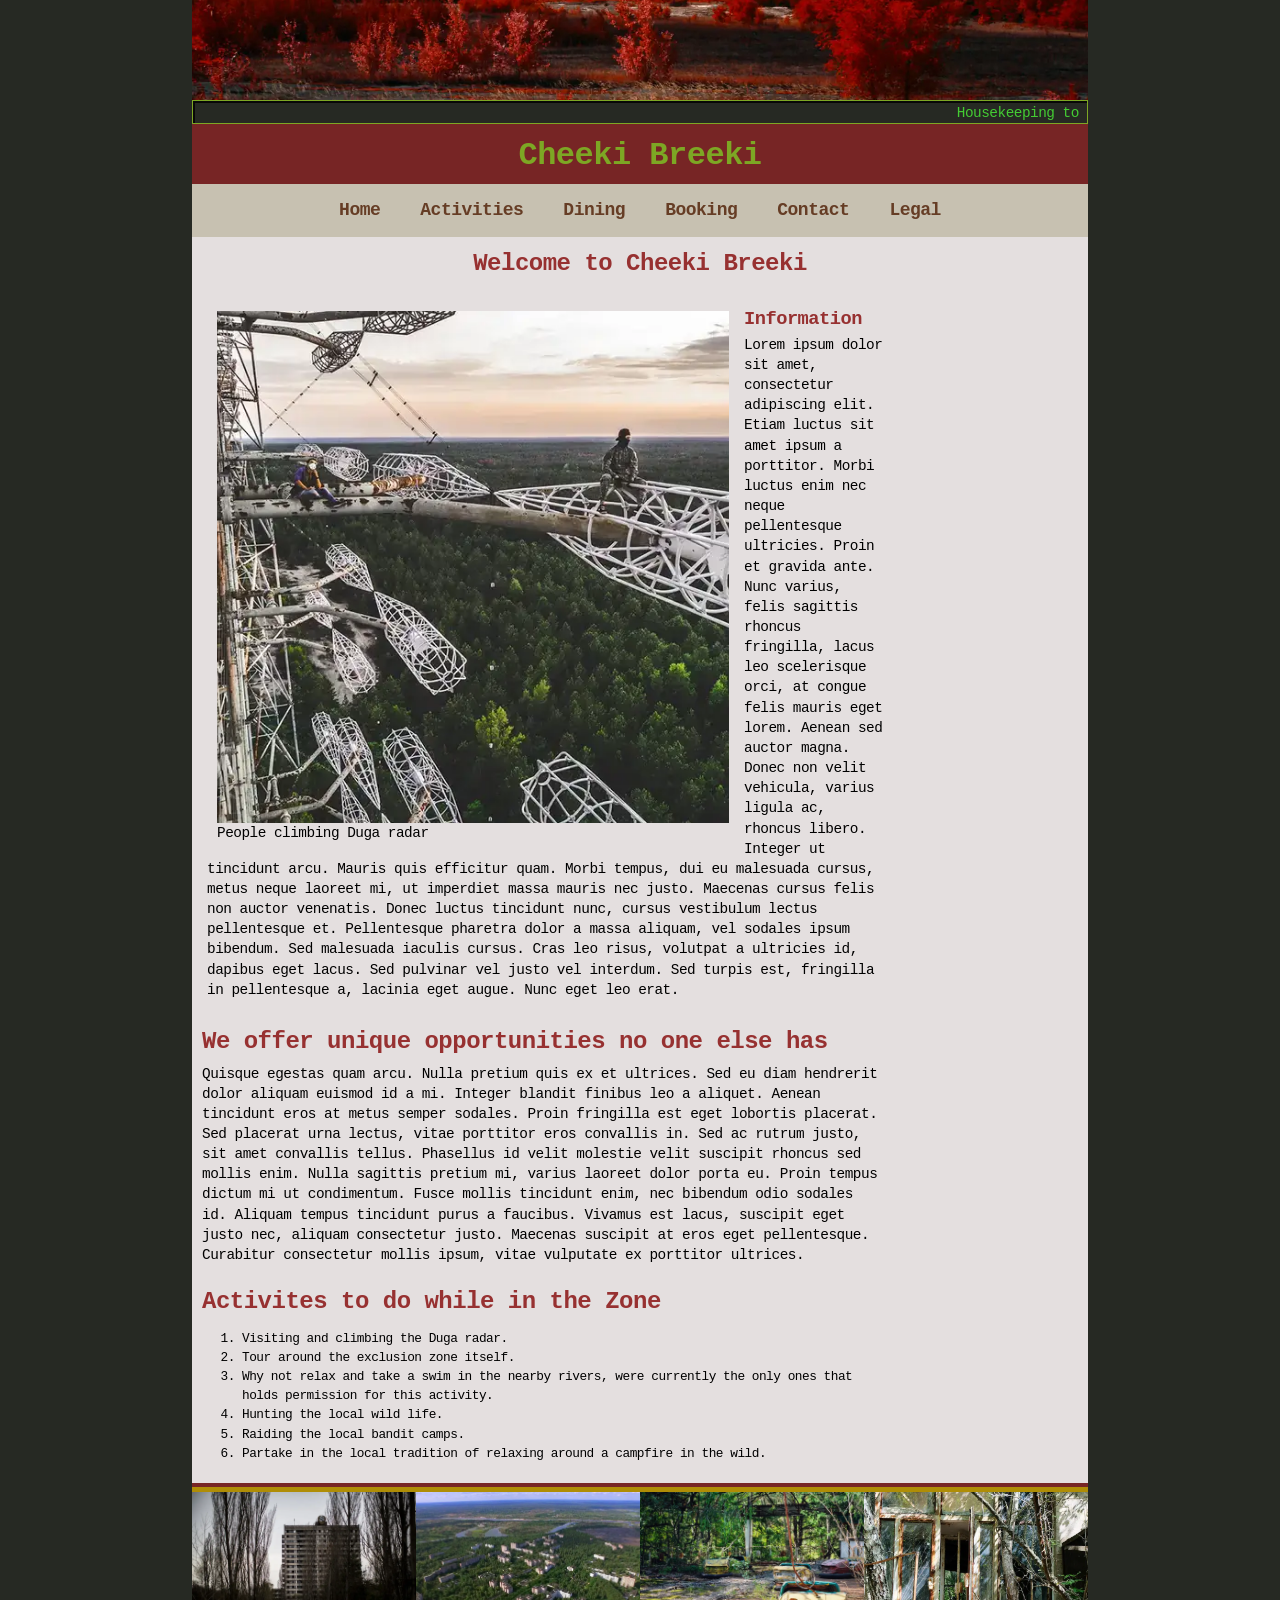
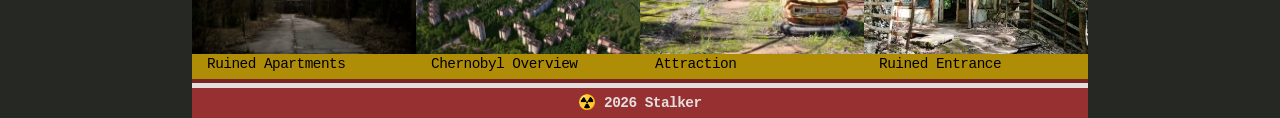
<file: index.html>
<!DOCTYPE html>
<html lang="en">
<head>
	<meta charset="UTF-8">
	<meta name="viewport" content="width=device-width, initial-scale=1.0">
	<meta name="description" content="Cheeki Breeki hotel, come experience the thrill of the zone.">
	<title>Cheeki Breeki</title>
	<link rel="stylesheet" href="css/styles.css">
	<script src="js/ems.js" defer></script>
</head>
<body>
	<header>
		<img alt="Site banner for Cheeki Breeki" width="1350" height="1068" src="img/018thompson.webp">
		<div class="ems-container" id="ems">
			<p class="ems"></p>
		</div>
		<h1>Cheeki Breeki</h1>
	</header>
	<nav>
		<a href="index.html">Home</a>
		<a href="activities.html">Activities</a>
		<a href="dining.html">Dining</a>
		<a href="booking.html">Booking</a>
		<a href="contact.html">Contact</a>
		<a href="legal.html">Legal</a>
	</nav>
	<main>
		<h2>Welcome to Cheeki Breeki</h2>
		<div class="container">
			<div class="inner-container-row inner-block">
				<div class="single-image-container">
					<img src="img/chern-1_4_web.webp" alt="People climbing the duga radar array" width="837" height="558">
					<p>People climbing Duga radar</p>
				</div>
				<div class="inner-container inner-block">
					<h3>Information</h3>
					<p>Lorem ipsum dolor sit amet, consectetur adipiscing elit. Etiam luctus sit amet ipsum a porttitor. Morbi luctus enim nec neque pellentesque ultricies. Proin et gravida ante. Nunc varius, felis sagittis rhoncus
						fringilla, lacus leo scelerisque orci, at congue felis mauris eget lorem. Aenean sed auctor magna. Donec non velit vehicula, varius ligula ac, rhoncus libero. Integer ut tincidunt arcu. Mauris quis efficitur
						quam.
						Morbi tempus, dui eu malesuada cursus, metus neque laoreet mi, ut imperdiet massa mauris nec justo. Maecenas cursus felis non auctor venenatis. Donec luctus tincidunt nunc, cursus vestibulum lectus pellentesque
						et.
						Pellentesque pharetra dolor a massa aliquam, vel sodales ipsum bibendum. Sed malesuada iaculis cursus. Cras leo risus, volutpat a ultricies id, dapibus eget lacus. Sed pulvinar vel justo vel interdum.
						Sed turpis est, fringilla in pellentesque a, lacinia eget augue. Nunc eget leo erat.</p>
				</div>
			</div>
			<div class="container-c">
				<div class="inner-container">
					<h2>We offer unique opportunities no one else has</h2>
					<p>Quisque egestas quam arcu. Nulla pretium quis ex et ultrices. Sed eu diam hendrerit dolor aliquam euismod id a mi. Integer blandit finibus leo a aliquet. Aenean tincidunt eros at metus semper sodales. Proin fringilla
						est eget lobortis placerat. Sed placerat urna lectus, vitae porttitor eros convallis in. Sed ac rutrum justo, sit amet convallis tellus.
						Phasellus id velit molestie velit suscipit rhoncus sed mollis enim. Nulla sagittis pretium mi, varius laoreet dolor porta eu. Proin tempus dictum mi ut condimentum. Fusce mollis tincidunt enim, nec bibendum odio
						sodales id. Aliquam tempus tincidunt purus a faucibus. Vivamus est lacus, suscipit eget justo nec, aliquam consectetur justo. Maecenas suscipit at eros eget pellentesque. Curabitur consectetur mollis ipsum, vitae
						vulputate ex porttitor ultrices.</p>
				</div>
				<div class="inner-container">
					<h2>Activites to do while in the Zone</h2>
					<ol>
						<li>Visiting and climbing the Duga radar.</li>
						<li>Tour around the exclusion zone itself.</li>
						<li>Why not relax and take a swim in the nearby rivers, were currently the only ones that holds permission for this activity.</li>
						<li>Hunting the local wild life.</li>
						<li>Raiding the local bandit camps.</li>
						<li>Partake in the local tradition of relaxing around a campfire in the wild.</li>
					</ol>
				</div>
			</div>
		</div>
		<div class="gallery">
			<div>
				<img src="img/20160424-UKRAINE-slide-SBUP-superJumbo.webp" alt="Ruined apartment building in chernobyl">
				<p>Ruined Apartments</p>
			</div>
			<div>
				<img src="img/chernobyl.webp" alt="Helicopter overview of the apartmens in chernobyl">
				<p>Chernobyl Overview</p>
			</div>
			<div>
				<img src="img/IMG_1025-1024x683.webp" alt="Ruined bumper cars">
				<p>Attraction</p>
			</div>
			<div>
				<img src="img/IMG_1050.webp" alt="Ruined door entrance to a building">
				<p>Ruined Entrance</p>
			</div>
		</div>
	</main>
	<footer>
		<p>☢️ 2026 Stalker</p>
	</footer>
</body>
</html>
</file>
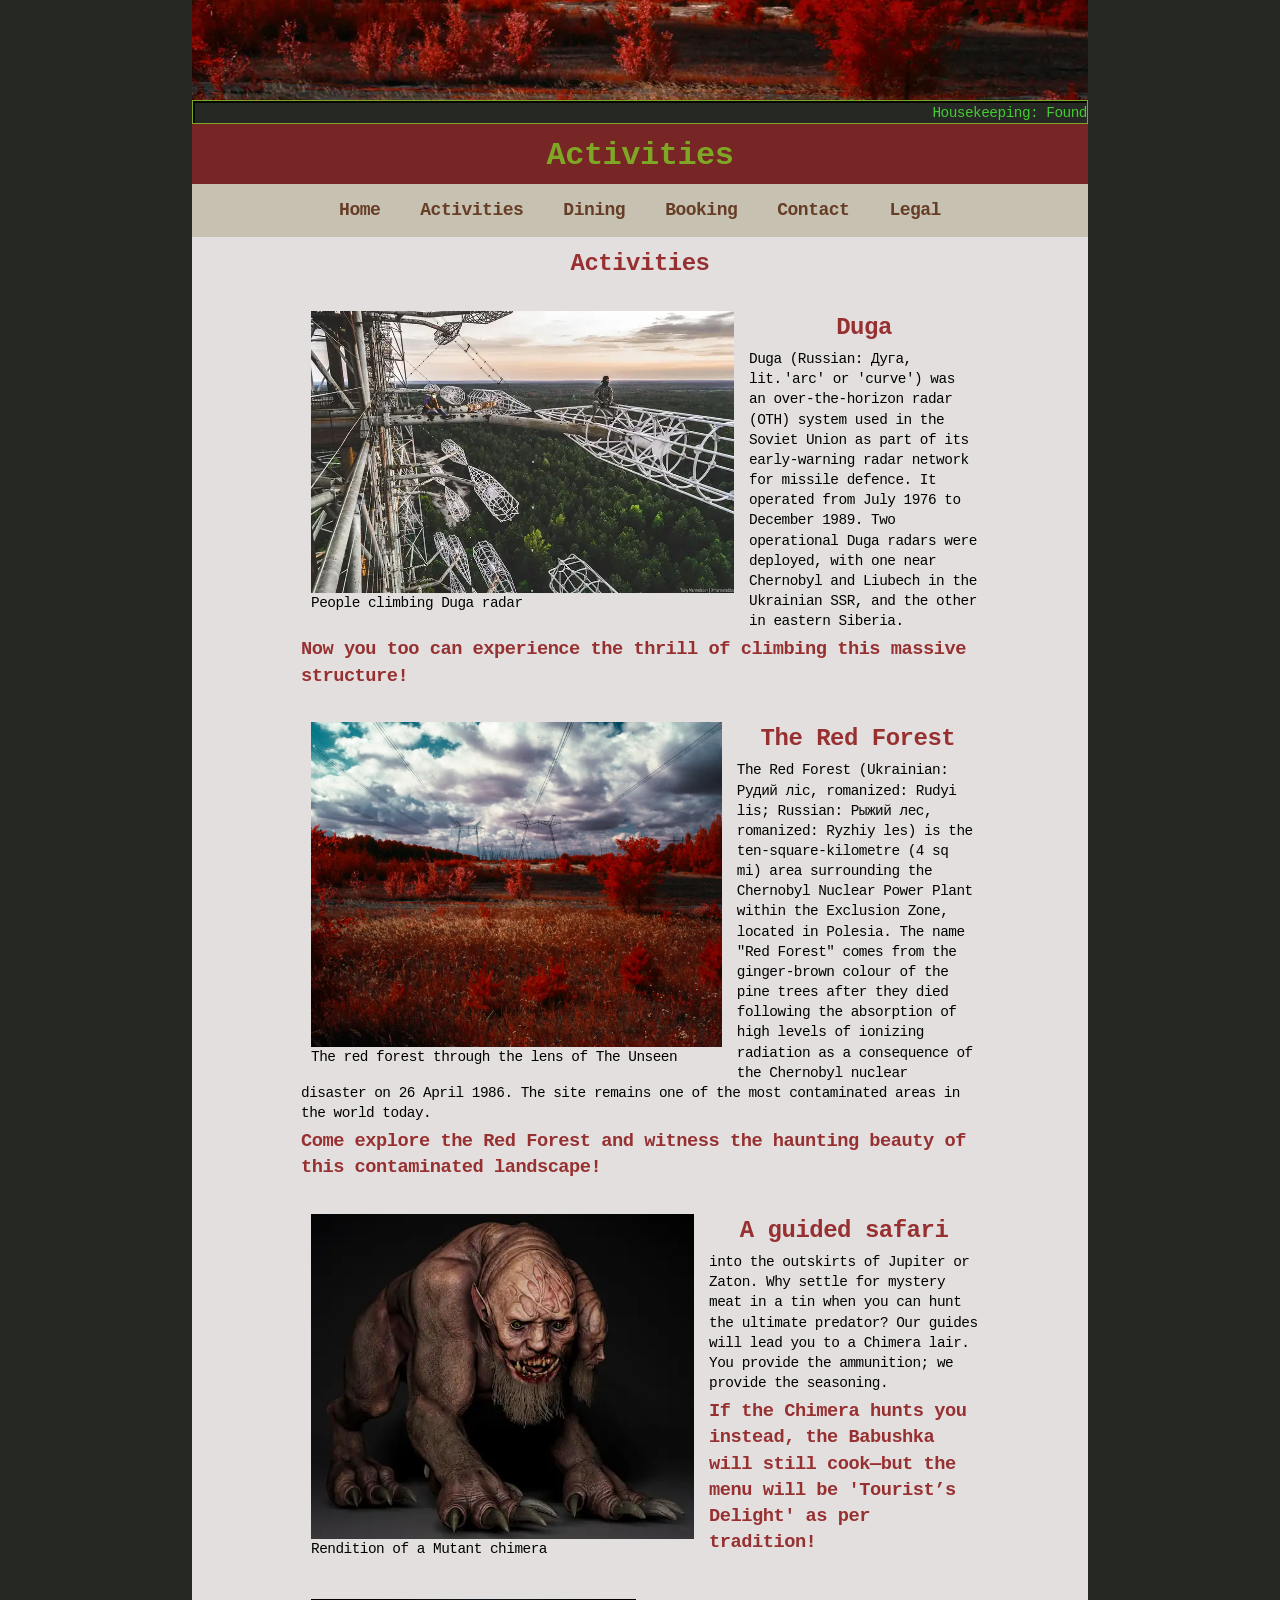
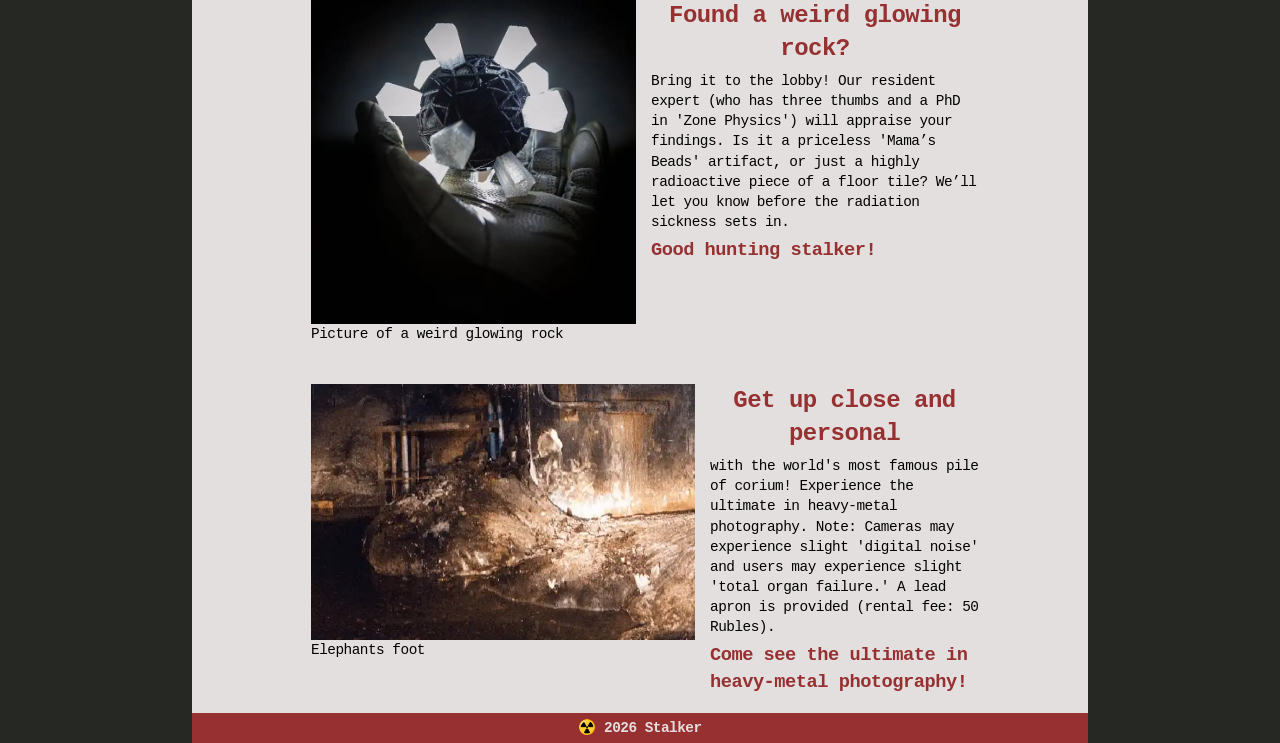
<file: activities.html>
<!DOCTYPE html>
<html lang="en">
<head>
	<meta charset="UTF-8">
	<meta name="viewport" content="width=device-width, initial-scale=1.0">
	<meta name="description" content="Cheeki Breeki hotel, come experience the thrill of the zone.">
	<title>Activities</title>
	<link rel="stylesheet" href="css/styles.css">
	<script src="js/ems.js" defer></script>
</head>
<body>
	<header>
		<img alt="Site banner for Cheeki Breeki" width="1350" height="1068" src="img/018thompson.webp">
		<div class="ems-container" id="ems">
			<p class="ems"></p>
		</div>
		<h1>Activities</h1>
	</header>
	<nav>
		<a href="index.html">Home</a>
		<a href="activities.html">Activities</a>
		<a href="dining.html">Dining</a>
		<a href="booking.html">Booking</a>
		<a href="contact.html">Contact</a>
		<a href="legal.html">Legal</a>
	</nav>
	<main>
		<h2>Activities</h2>
		<div class="container" style="justify-content: center;">
			<div class="inner-container-row inner-block">
				<div class="single-image-container">
					<img width="376" height="282" src="img/chern-1_4_web.webp" alt="Image of people sitting on the Duga radar">
					<p>People climbing Duga radar</p>
				</div>
				<div class="inner-container inner-block">
					<h2>Duga</h2>
					<p>Duga (Russian: Дуга, lit. 'arc' or 'curve') was an over-the-horizon radar (OTH) system used in the Soviet Union as part of its early-warning radar network for missile defence. It operated from July 1976 to
						December
						1989. Two operational Duga radars were deployed, with one near Chernobyl and Liubech in the Ukrainian SSR, and the other in eastern Siberia.</p>
					<h3>Now you too can experience the thrill of climbing this massive structure!</h3>
				</div>
			</div>
			<div class="inner-container-row inner-block">
				<div class="single-image-container">
					<img width="432" height="325" src="img/018thompson.webp" alt="Picture of the red forest">
					<p>The red forest through the lens of The Unseen</p>
				</div>
				<div class="inner-container inner-block">
					<h2>The Red Forest</h2>
					<p>The Red Forest (Ukrainian: Рудий ліс, romanized: Rudyi lis; Russian: Рыжий лес, romanized: Ryzhiy les) is the ten-square-kilometre (4 sq mi) area surrounding the Chernobyl Nuclear Power Plant within the Exclusion
						Zone, located in Polesia. The name "Red Forest" comes from the ginger-brown colour of the pine trees after they died following the absorption of high levels of ionizing radiation as a consequence of the Chernobyl
						nuclear disaster on 26 April 1986. The site remains one of the most contaminated areas in the world today.</p>
					<h3>Come explore the Red Forest and witness the haunting beauty of this contaminated landscape!</h3>
				</div>
			</div>
			<div class="inner-container-row inner-block">
				<div class="single-image-container">
					<img width="432" height="325" src="img/GCSrI4NXUAAtUtm.webp" alt="Rendition of a mutant chimera">
					<p>Rendition of a Mutant chimera</p>
				</div>
				<div class="inner-container inner-block">
					<h2>A guided safari</h2>
					<p>into the outskirts of Jupiter or Zaton. Why settle for mystery meat in a tin when you can hunt the ultimate predator? Our guides will lead you to a Chimera lair. You provide the ammunition; we provide the seasoning.
					</p>
					<h3>If the Chimera hunts you instead, the Babushka will still cook—but the menu will be 'Tourist’s Delight' as per tradition!</h3>
				</div>
			</div>
			<div class="inner-container-row inner-block">
				<div class="single-image-container">
					<img width="325" height="325" src="img/compass.webp" alt="Picture of a weird glowing rock">
					<p>Picture of a weird glowing rock</p>
				</div>
				<div class="inner-container inner-block">
					<h2>Found a weird glowing rock?</h2>
					<p>Bring it to the lobby! Our resident expert (who has three thumbs and a PhD in 'Zone Physics') will appraise your findings. Is it a priceless 'Mama’s Beads' artifact, or just a highly radioactive piece of a floor tile?
						We’ll let you know before the radiation sickness sets in.</p>
					<h3>Good hunting stalker!</h3>
				</div>
			</div>
			<div class="inner-container-row inner-block">
				<div class="single-image-container">
					<img width="256" height="256" src="img/elephant’s-foot-a-horrible-symbol-of-chernobyl-disaster-1200x800.webp" alt="Picture of the Elephants foot">
					<p>Elephants foot</p>
				</div>
				<div class="inner-container inner-block">
					<h2>Get up close and personal</h2>
					<p>with the world's most famous pile of corium! Experience the ultimate in heavy-metal photography. Note: Cameras may experience slight 'digital noise' and users may experience slight 'total organ failure.' A lead apron
						is provided (rental fee: 50 Rubles).</p>
					<h3>Come see the ultimate in heavy-metal photography!</h3>
				</div>
			</div>
		</div>
	</main>
	<footer>
		<p>☢️ 2026 Stalker</p>
	</footer>
</body>
</html>
</file>
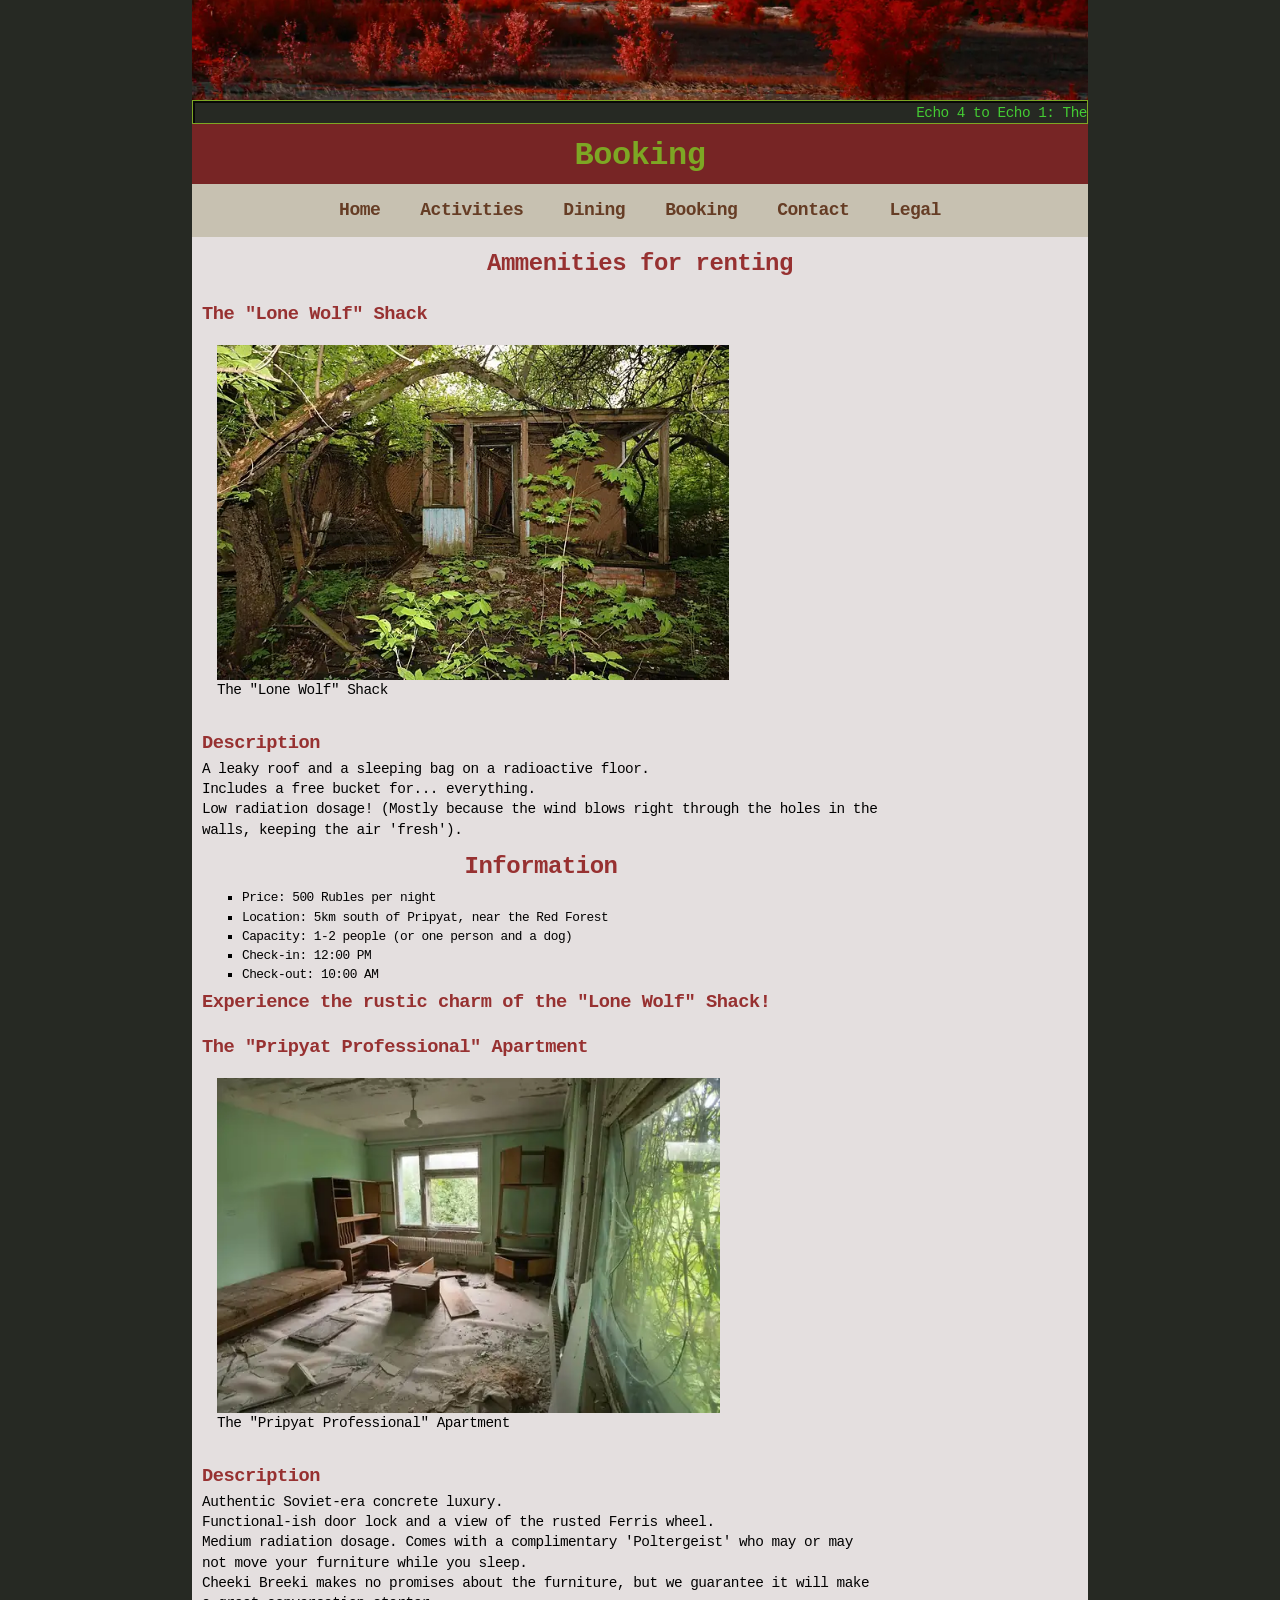
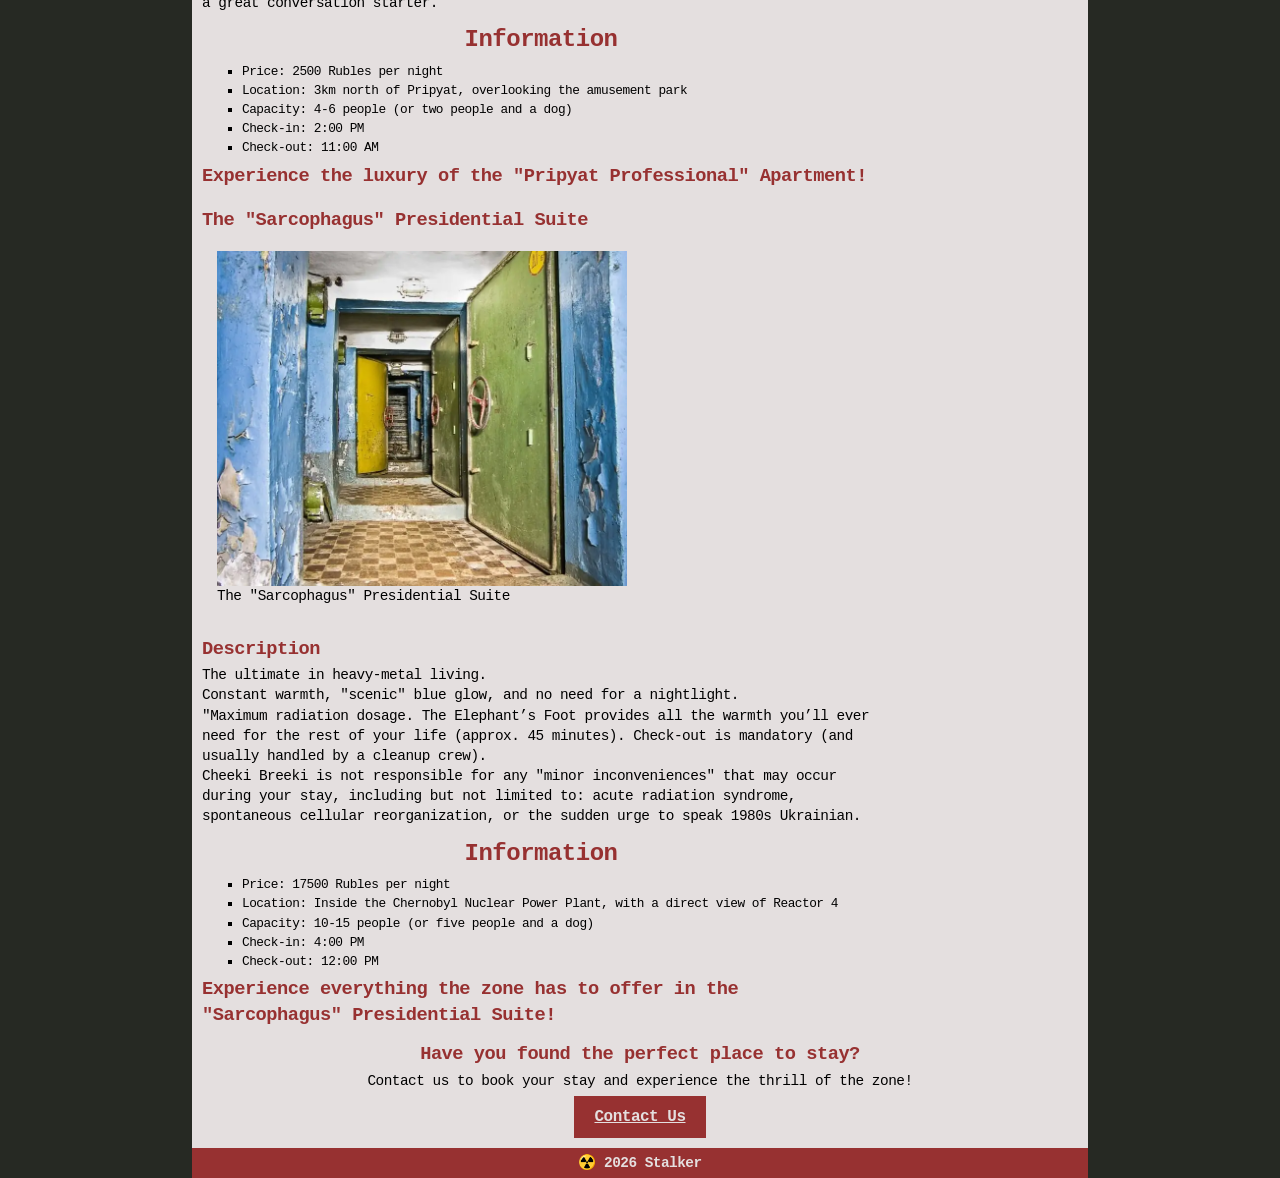
<file: booking.html>
<!DOCTYPE html>
<html lang="en">
<head>
	<meta charset="UTF-8">
	<meta name="viewport" content="width=device-width, initial-scale=1.0">
	<meta name="description" content="Cheeki Breeki hotel, come experience the thrill of the zone.">
	<title>Booking</title>
	<link rel="stylesheet" href="css/styles.css">
	<script src="js/ems.js" defer></script>
</head>
<body>
	<header>
		<img alt="Site banner for Cheeki Breeki" width="1350" height="1068" src="img/018thompson.webp">
		<div class="ems-container" id="ems">
			<p class="ems"></p>
		</div>
		<h1>Booking</h1>
	</header>
	<nav>
		<a href="index.html">Home</a>
		<a href="activities.html">Activities</a>
		<a href="dining.html">Dining</a>
		<a href="booking.html">Booking</a>
		<a href="contact.html">Contact</a>
		<a href="legal.html">Legal</a>
	</nav>
	<main>
		<h2>Ammenities for renting</h2>
		<div class="container-c" style="justify-content: center;">
			<div class="container-r">
				<div class="inner-container-row inner-block">
					<h3>The "Lone Wolf" Shack</h3>
					<div class="single-image-container">
						<img src="img/unnamed.webp" width="512" height="335" alt="Image of overgrown rundown shack">
						<p>The "Lone Wolf" Shack</p>
					</div>
				</div>
				<div class="inner-container inner-block">
					<div class="container inner-block">
						<h3>Description</h3>
						<p>A leaky roof and a sleeping bag on a radioactive floor.</p>
						<p>Includes a free bucket for... everything.</p>
						<p>Low radiation dosage! (Mostly because the wind blows right through the holes in the walls, keeping the air 'fresh').</p>
					</div>
					<h2>Information</h2>
					<ul>
						<li>Price: 500 Rubles per night</li>
						<li>Location: 5km south of Pripyat, near the Red Forest</li>
						<li>Capacity: 1-2 people (or one person and a dog)</li>
						<li>Check-in: 12:00 PM</li>
						<li>Check-out: 10:00 AM</li>
					</ul>
					<h3>Experience the rustic charm of the "Lone Wolf" Shack!</h3>
				</div>
			</div>
			<div class="container-r">
				<div class="inner-container-row inner-block">
					<h3>The "Pripyat Professional" Apartment</h3>
					<div class="single-image-container">
						<img src="img/depositphotos_369040910-stock-photo-abandoned-laboratory-chernobyl-power-plant.webp" width="512" height="335" alt="Image of overgrown rundown shack">
						<p>The "Pripyat Professional" Apartment</p>
					</div>
				</div>
				<div class="inner-container inner-block">
					<div class="container inner-block">
						<h3>Description</h3>
						<p>Authentic Soviet-era concrete luxury.</p>
						<p>Functional-ish door lock and a view of the rusted Ferris wheel.</p>
						<p>Medium radiation dosage. Comes with a complimentary 'Poltergeist' who may or may not move your furniture while you sleep.</p>
						<p>Cheeki Breeki makes no promises about the furniture, but we guarantee it will make a great conversation starter.</p>
					</div>
					<h2>Information</h2>
					<ul>
						<li>Price: 2500 Rubles per night</li>
						<li>Location: 3km north of Pripyat, overlooking the amusement park</li>
						<li>Capacity: 4-6 people (or two people and a dog)</li>
						<li>Check-in: 2:00 PM</li>
						<li>Check-out: 11:00 AM</li>
					</ul>
					<h3>Experience the luxury of the "Pripyat Professional" Apartment!</h3>
				</div>
			</div>
			<div class="container-r">
				<div class="inner-container-row inner-block">
					<h3>The "Sarcophagus" Presidential Suite</h3>
					<div class="single-image-container">
						<img src="img/exploring-nuclear-bunker-duga-39-1024x683.webp" width="512" height="335" alt="Image of the Sarcophagus Presidential Suite">
						<p>The "Sarcophagus" Presidential Suite</p>
					</div>
				</div>
				<div class="inner-container inner-block">
					<div class="container inner-block">
						<h3>Description</h3>
						<p>The ultimate in heavy-metal living.</p>
						<p>Constant warmth, "scenic" blue glow, and no need for a nightlight.</p>
						<p>"Maximum radiation dosage. The Elephant’s Foot provides all the warmth you’ll ever need for the rest of your life (approx. 45 minutes). Check-out is mandatory (and usually handled by a cleanup crew).</p>
						<p>Cheeki Breeki is not responsible for any "minor inconveniences" that may occur during your stay, including but not limited to: acute radiation syndrome, spontaneous cellular reorganization, or the sudden urge to
							speak 1980s Ukrainian.</p>
					</div>
					<h2>Information</h2>
					<ul>
						<li>Price: 17500 Rubles per night</li>
						<li>Location: Inside the Chernobyl Nuclear Power Plant, with a direct view of Reactor 4</li>
						<li>Capacity: 10-15 people (or five people and a dog)</li>
						<li>Check-in: 4:00 PM</li>
						<li>Check-out: 12:00 PM</li>
					</ul>
					<h3>Experience everything the zone has to offer in the "Sarcophagus" Presidential Suite!</h3>

				</div>
			</div>
			<div class="container-c" style="align-items: center;">
				<h3>Have you found the perfect place to stay?</h3>
				<p>Contact us to book your stay and experience the thrill of the zone!</p>
				<a href="contact.html" class="comrade-button">Contact Us</a>
			</div>
		</div>
	</main>
	<footer>
		<p>☢️ 2026 Stalker</p>
	</footer>
</body>
</html>
</file>
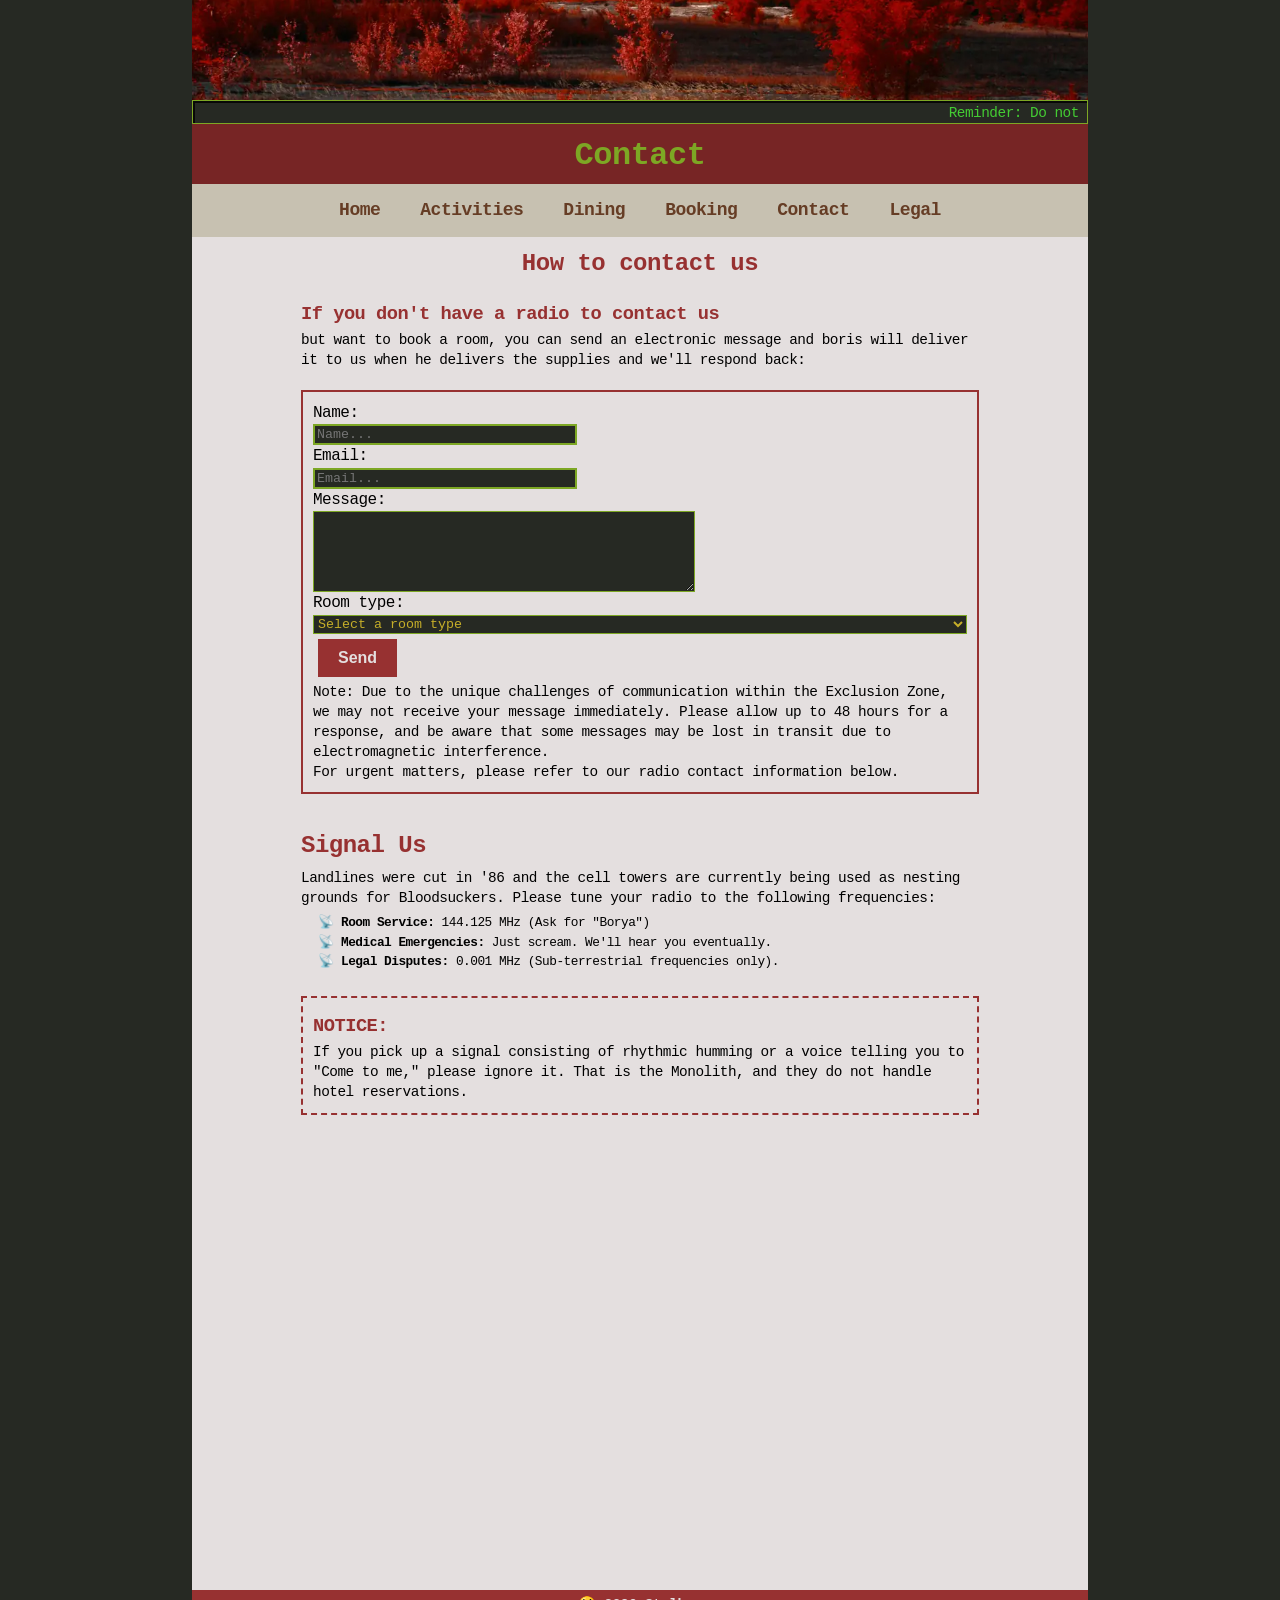
<file: contact.html>
<!DOCTYPE html>
<html lang="en">
<head>
	<meta charset="UTF-8">
	<meta name="viewport" content="width=device-width, initial-scale=1.0">
	<meta name="description" content="Cheeki Breeki hotel, come experience the thrill of the zone.">
	<title>Contact</title>
	<link rel="stylesheet" href="css/styles.css">
	<script src="js/ems.js" defer></script>
</head>
<body>
	<header>
		<img alt="Site banner for Cheeki Breeki" width="1350" height="1068" src="img/018thompson.webp">
		<div class="ems-container" id="ems">
			<p class="ems"></p>
		</div>
		<h1>Contact</h1>
	</header>
	<nav>
		<a href="index.html">Home</a>
		<a href="activities.html">Activities</a>
		<a href="dining.html">Dining</a>
		<a href="booking.html">Booking</a>
		<a href="contact.html">Contact</a>
		<a href="legal.html">Legal</a>
	</nav>
	<main>
		<h2>How to contact us</h2>
		<div class="inner-container-row inner-block">
			<div class="inner-container">
				<h3>If you don't have a radio to contact us</h3>
				<p>but want to book a room, you can send an electronic message and boris will deliver it to us when he delivers the supplies and we'll respond back:</p>
				<form class="inner-container comrade-border" action="contact.html" method="post">
					<label for="name">Name:</label>
					<input type="text" id="name" name="name" placeholder="Name..." required>

					<label for="email">Email:</label>
					<input type="email" id="email" name="email" placeholder="Email..." required>

					<label for="message">Message:</label>
					<textarea id="message" name="message" rows="5" required></textarea>

					<label for="room">Room type:</label>
					<select id="room" name="room" required>
						<option value="">Select a room type</option>
						<option value="single">The "Lone Wolf" Shack</option>
						<option value="double">The "Pripyat Professional" Apartment</option>
						<option value="suite">The "Sarcophagus" Presidential Suite</option>
					</select>

					<button class="comrade-button" type="submit">Send</button>
					<p>Note: Due to the unique challenges of communication within the Exclusion Zone, we may not receive your message immediately. Please allow up to 48 hours for a response, and be aware that some messages may be lost in
						transit due to electromagnetic interference.</p>
					<p>For urgent matters, please refer to our radio contact information below.</p>
				</form>
			</div>
		</div>
		<div class="container">
			<div class="inner-container-row inner-block">
				<div class="inner-container">
					<h2>Signal Us</h2>
					<p>Landlines were cut in '86 and the cell towers are currently being used as nesting grounds for Bloodsuckers. Please tune your radio to the following frequencies:</p>

					<ul style="list-style: '📡 ';">
						<li><strong>Room Service:</strong> 144.125 MHz (Ask for "Borya")</li>
						<li><strong>Medical Emergencies:</strong> Just scream. We'll hear you eventually.</li>
						<li><strong>Legal Disputes:</strong> 0.001 MHz (Sub-terrestrial frequencies only).</li>
					</ul>

					<div class="radio-notice">
						<h3>NOTICE:</h3>
						<p>If you pick up a signal consisting of rhythmic humming or a voice telling you to "Come to me," please ignore it. That is the Monolith, and they do not handle hotel reservations.</p>
					</div>
				</div>
			</div>
		</div>
		<div class="container">
			<iframe src="https://www.google.com/maps/embed?pb=!1m14!1m12!1m3!1d1065.8239381231283!2d30.091136366251895!3d51.386618815384224!2m3!1f0!2f0!3f0!3m2!1i1024!2i768!4f13.1!5e1!3m2!1sen!2sse!4v1778265028519!5m2!1sen!2sse" width="600"
				height="450" style="border:0;" allowfullscreen="" loading="lazy" referrerpolicy="no-referrer-when-downgrade"></iframe>
		</div>
	</main>
	<footer>
		<p>☢️ 2026 Stalker</p>
	</footer>
</body>
</html>
</file>
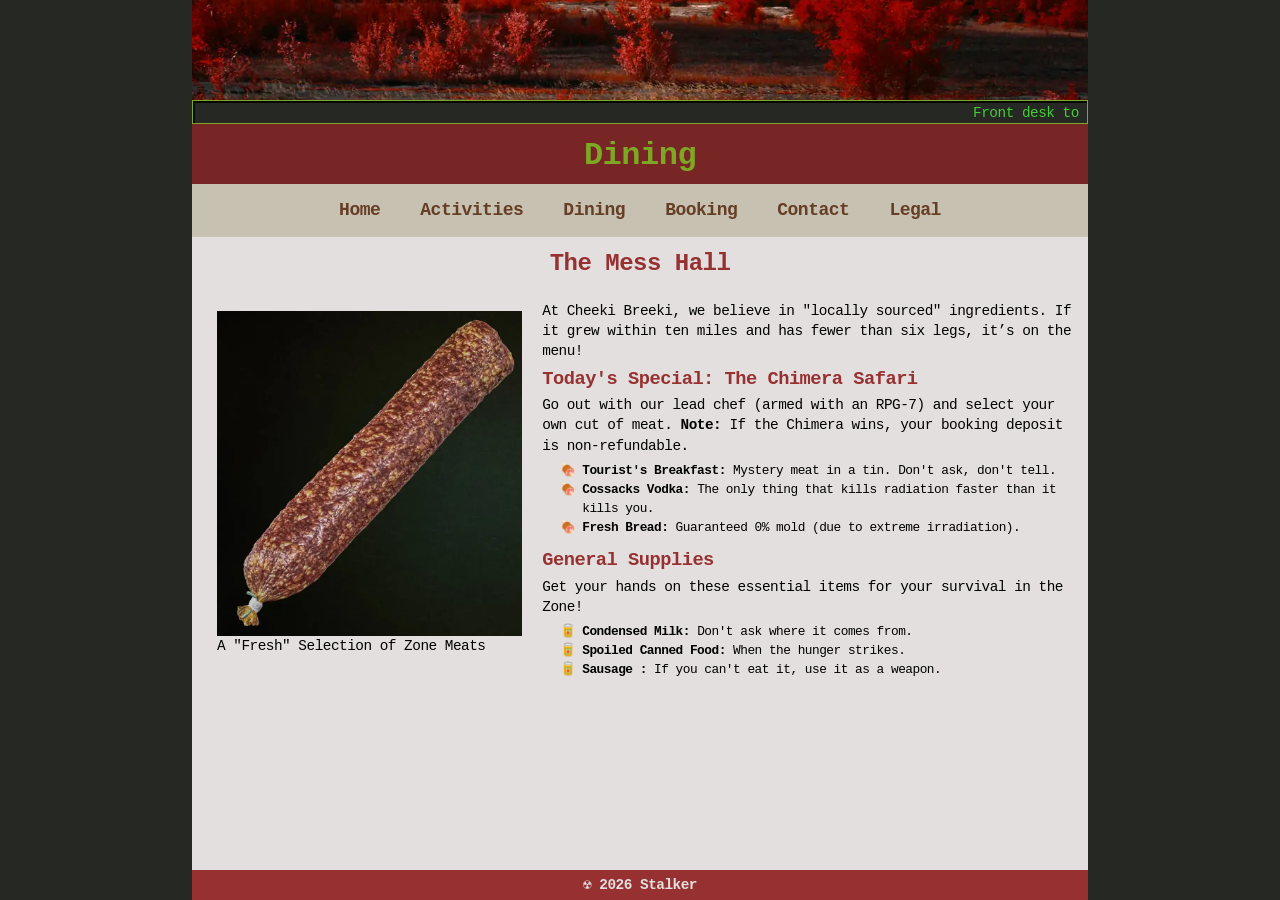
<file: dining.html>
<!DOCTYPE html>
<html lang="en">
<head>
	<meta charset="UTF-8">
	<meta name="viewport" content="width=device-width, initial-scale=1.0">
	<meta name="description" content="Cheeki Breeki hotel, come experience the thrill of the zone.">
	<title>Dining</title>
	<link rel="stylesheet" href="css/styles.css">
	<script src="js/ems.js" defer></script>
</head>
<body>
	<header>
		<img alt="Site banner for Cheeki Breeki" width="1350" height="1068" src="img/018thompson.webp">
		<div class="ems-container" id="ems">
			<p class="ems"></p>
		</div>
		<h1>Dining</h1>
	</header>
	<nav>
		<a href="index.html">Home</a>
		<a href="activities.html">Activities</a>
		<a href="dining.html">Dining</a>
		<a href="booking.html">Booking</a>
		<a href="contact.html">Contact</a>
		<a href="legal.html">Legal</a>
	</nav>
	<main>
		<h2>The Mess Hall</h2>
		<div class="container">
			<div class="inner-container-row inner-block">
				<div class="single-image-container">
					<img width="432" height="325" src="img/s-t-a-l-k-e-r-2-heart-of-chornobyl-salami-sausage-v0-5bwo0ctnfqye1.webp" alt="Image of a salami sausage">
					<p>A "Fresh" Selection of Zone Meats</p>
				</div>
				<div class="inner-container">
					<p>At Cheeki Breeki, we believe in "locally sourced" ingredients. If it grew within ten miles and has fewer than six legs, it’s on the menu!</p>

					<h3>Today's Special: The Chimera Safari</h3>
					<p>Go out with our lead chef (armed with an RPG-7) and select your own cut of meat.
						<strong>Note:</strong> If the Chimera wins, your booking deposit is non-refundable.
					</p>

					<ul style="list-style-type: '🍖 ';">
						<li><strong>Tourist's Breakfast:</strong> Mystery meat in a tin. Don't ask, don't tell.</li>
						<li><strong>Cossacks Vodka:</strong> The only thing that kills radiation faster than it kills you.</li>
						<li><strong>Fresh Bread:</strong> Guaranteed 0% mold (due to extreme irradiation).</li>
					</ul>

					<h3>General Supplies</h3>
					<p>Get your hands on these essential items for your survival in the Zone!</p>
					<ul style="list-style-type: '🥫 ';">
						<li><strong>Condensed Milk:</strong> Don't ask where it comes from.</li>
						<li><strong>Spoiled Canned Food:</strong> When the hunger strikes.</li>
						<li><strong>Sausage :</strong> If you can't eat it, use it as a weapon.</li>
					</ul>
				</div>
			</div>
		</div>
	</main>
	<footer>
		<p>☢️ 2026 Stalker</p>
	</footer>
</body>
</html>
</file>
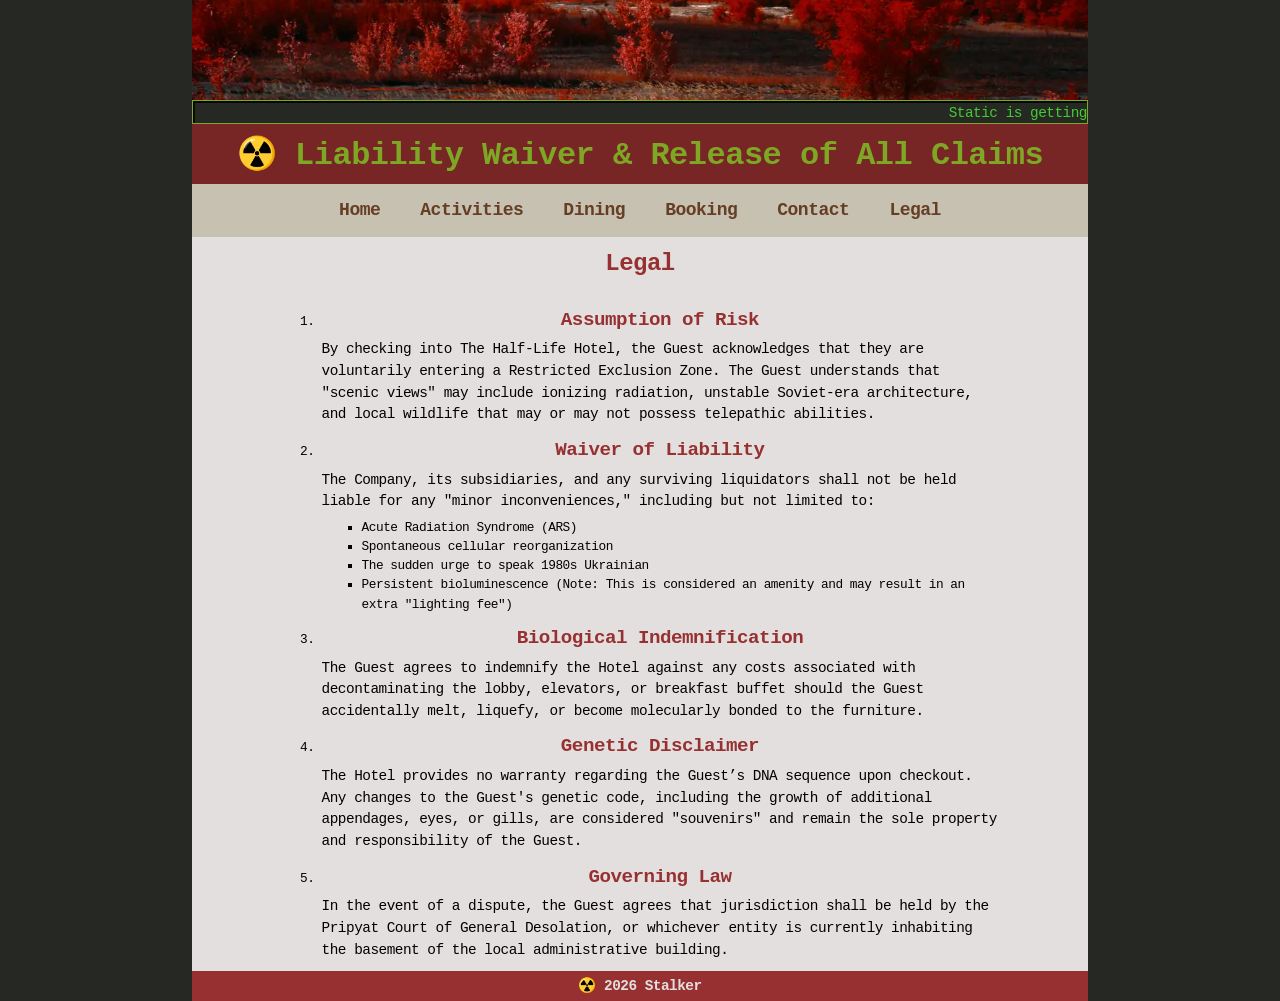
<file: legal.html>
<!DOCTYPE html>
<html lang="en">
<head>
	<meta charset="UTF-8">
	<meta name="viewport" content="width=device-width, initial-scale=1.0">
	<meta name="description" content="Cheeki Breeki hotel, come experience the thrill of the zone.">
	<title>☢️ Liability Waiver & Release of All Claims</title>
	<link rel="stylesheet" href="css/styles.css">
	<script src="js/ems.js" defer></script>
</head>
<body>
	<header>
		<img alt="Site banner for Cheeki Breeki" width="1350" height="1068" src="img/018thompson.webp">
		<div class="ems-container" id="ems">
			<p class="ems"></p>
		</div>
		<h1>☢️ Liability Waiver & Release of All Claims</h1>
	</header>
	<nav>
		<a href="index.html">Home</a>
		<a href="activities.html">Activities</a>
		<a href="dining.html">Dining</a>
		<a href="booking.html">Booking</a>
		<a href="contact.html">Contact</a>
		<a href="legal.html">Legal</a>
	</nav>
	<main>
		<h2>Legal</h2>
		<div class="container-c" style="width:80%">
			<ol>
				<li>
					<h2>Assumption of Risk</h2>
					<p>By checking into The Half-Life Hotel, the Guest acknowledges that they are voluntarily entering a Restricted Exclusion Zone. The Guest understands that "scenic views" may include ionizing radiation, unstable
						Soviet-era architecture, and local wildlife that may or may not possess telepathic abilities.</p>
				</li>
				<li>
					<h2>Waiver of Liability</h2>
					<p>The Company, its subsidiaries, and any surviving liquidators shall not be held liable for any "minor inconveniences," including but not limited to:</p>
					<ul>
						<li>Acute Radiation Syndrome (ARS)</li>
						<li>Spontaneous cellular reorganization</li>
						<li>The sudden urge to speak 1980s Ukrainian</li>
						<li>Persistent bioluminescence (Note: This is considered an amenity and may result in an extra "lighting fee")</li>
					</ul>
				</li>
				<li>
					<h2>Biological Indemnification</h2>
					<p>The Guest agrees to indemnify the Hotel against any costs associated with decontaminating the lobby, elevators, or breakfast buffet should the Guest accidentally melt, liquefy, or become molecularly bonded to the
						furniture.</p>
				</li>
				<li>
					<h2>Genetic Disclaimer</h2>
					<p>The Hotel provides no warranty regarding the Guest’s DNA sequence upon checkout. Any changes to the Guest's genetic code, including the growth of additional appendages, eyes, or gills, are considered "souvenirs" and
						remain the sole property and responsibility of the Guest.</p>
				</li>
				<li>
					<h2>Governing Law</h2>
					<p>In the event of a dispute, the Guest agrees that jurisdiction shall be held by the Pripyat Court of General Desolation, or whichever entity is currently inhabiting the basement of the local administrative building.
					</p>
				</li>
			</ol>
		</div>
	</main>
	<footer>
		<p>☢️ 2026 Stalker</p>
	</footer>
</body>
</html>
</file>
<file: css/styles.css>
:root {
	--main-color: rgb(197, 174, 41);
	--warning-yellow: rgb(175, 141, 6);
	--warning-black: rgb(24, 23, 23);
	--radiated: rgb(125, 167, 36);
	--footer-color: rgb(70, 55, 38);
	--russian-beige: rgb(199, 193, 177);
	--tarmac-color: rgb(38, 41, 35);
	--rust-color: rgb(102, 61, 37);
	--comrade-color: rgb(151, 49, 49);
	--comrade-color-faded: rgb(119, 37, 37);
	--comrade-white: rgb(228, 223, 223);
	--ems-text-color: rgb(68, 204, 51);
}

main {
	font-family: 'Courier New', Courier, 'Lucida Sans Typewriter', monospace;
}

header>h1 {
	color: var(--radiated);
	margin: 5px;
}

h1,
h2,
h3,
h4 {
	color: var(--comrade-color);
}

p,
li,
ul {
	color: rgb(0, 0, 0);
}

footer,
h2 {
	text-align: center;
}

h2 {
	margin-top: 10px;
	margin-bottom: 5px;
}

h3 {
	margin-top: 5px;
	margin-bottom: 3px;
}

h4 {
	margin-top: 3px;
	margin-bottom: 3px;
}

body {
	line-height: 1.4;
	padding: 0;
}

p {
	font-size: 0.9rem;
}

.gallery {
	display: grid;
	grid-template-columns: repeat(auto-fit, minmax(200px, 1fr));
	grid-auto-rows: 200px;
	gap: 0px;
	padding: 5px 0px 5px 0px;
	width: max-content;
	max-width: 100%;
}

.gallery>div {
	padding-top: 5px;
	background-color: var(--warning-yellow);
	display: flex;
	flex-direction: column;
	padding-bottom: 5px;
	border: 0.3rem solid;
	border-top-color: currentcolor;
	border-right-width: 0.3rem;
	border-right-style: solid;
	border-right-color: currentcolor;
	border-bottom-color: currentcolor;
	border-left-width: 0.3rem;
	border-left-style: solid;
	border-left-color: currentcolor;
	border-color: var(--comrade-color-faded);
	border-left: none;
	border-right: none;
}

.gallery>div>p {
	padding-left: 15px;
}

.gallery img {
	width: 100%;
	height: 100%;
	object-fit: cover;
	overflow: auto;
}

.single-image-container {
	display: flex;
	flex-direction: column;
	padding: 5px;
	float: left;
	margin: 10px;
}

html {
	justify-content: center;
	background-color: var(--tarmac-color);
	height: 100dvh;
	display: grid;
}

body {
	margin: 0;
	padding: 0;
	background-color: var(--comrade-white);
	display: flex;
	flex-direction: column;
	width: 70vw;
	max-width: 70vw;
	font-family: 'Courier New', Courier, 'Lucida Sans Typewriter', monospace;
	letter-spacing: -0.5px;
}

header {
	background-color: var(--comrade-color-faded);
	color: var(--main-color);
	text-align: center;
	display: flex;
	flex-direction: column;
	width: auto;
}

.container {
	display: flex;
	align-self: center;
	flex-wrap: wrap;
}

.container-c {
	display: flex;
	flex-direction: column;
	flex-wrap: wrap;
}

.container-r {
	display: flex;
	flex-direction: row;
	flex-wrap: wrap;
}

.inner-container {
	display: flex;
	flex-direction: column;
	padding: 5px;
	max-width: 678px;
	align-items: flex-start;
}

.inner-container-row {
	display: flex;
	flex-direction: row;
	padding: 5px;
	flex-wrap: wrap;
	align-items: center;
	align-items: flex-start;
}

.inner-block {
	display: block;
}

.inner-container-row>p {
	max-width: 678px;
}

figure>img,
.single-image-container>img {
	width: 100%;
	max-width: 512px;
	max-height: 512px;
	object-fit: cover;
}

header>img {
	width: 100%;
	max-height: 100px;
	object-fit: cover;
}

header>a {
	color: var(--main-color);
	text-align: center;
	display: inline-block;
	font-size: 2em;
	font-weight: bold;
	margin: 0.25em 0;
}

a:visited {
	color: var(--radiated);
	text-decoration-color: var(--warning-black);
}

a:hover {
	color: var(--comrade-color);
	background-color: var(--warning-yellow);
}

nav {
	display: flex;
	justify-content: center;
	background-color: var(--russian-beige);
	flex-wrap: wrap;
}

nav a {
	color: var(--rust-color);
	padding: 14px 20px;
	text-decoration: none;
	font-size: 18px;
	font-weight: 900;
}

main {
	height: 100%;
	width: auto;
	display: flex;
	flex-direction: column;
	align-items: center;
}

main>div {
	break-inside: avoid;
	padding: 5px;
}

ul,
ol {
	margin-top: 5px;
	margin-bottom: 5px;
}

div>ul>li,
div>ol>li {
	line-height: 1.5;
	font-size: 0.8rem;
}

footer {
	background-color: var(--comrade-color);
	text-align: center;
	margin: 0px 0 0 0;
	bottom: 0;
	width: 100%;
}

footer>p {
	padding: 5px;
	color: var(--comrade-white);
	font-weight: 700;
}

p {
	margin: 0 0 0 0;
}

ul {
	list-style: square;
}

.comrade-button {
	background-color: var(--comrade-color);
	color: var(--comrade-white);
	width: fit-content;
	padding: 10px 20px;
	border: none;
	cursor: pointer;
	font-size: 1em;
	font-weight: bold;
	margin: 5px;
}

.comrade-button:hover {
	background-color: var(--warning-yellow);
	color: var(--comrade-color-faded);
}

.radio-notice {
	border: 2px dashed var(--comrade-color);
	padding: 10px;
	margin-top: 20px;
}

.comrade-border {
	border: 2px solid var(--comrade-color);
	padding: 10px;
	margin-top: 20px;
}

form>input,
form>textarea,
form>select {
	font-family: 'Courier New', Courier, 'Lucida Sans Typewriter', monospace;
	border-style: double;
	border-color: var(--radiated);
	background-color: var(--tarmac-color);
	color: var(--main-color);
	width: 100%;
}

iframe {
	width: 100%;
}

form>input {
	width: 100%;
	max-width: 256px;

}

form>textarea {
	width: 100%;
	max-width: 376px;
}

.ems-container {
	display: flex;
	overflow: clip;
	width: 100%;
	flex-direction: row;
	flex-wrap: nowrap;
	align-items: end;
	background-color: var(--tarmac-color);
	border: 1px solid var(--radiated);
	box-sizing: border-box;
	justify-content: flex-end;
	box-shadow: inset 2px 2px 0px rgba(0, 0, 0, 0.8);
	margin-bottom: 5px;
	height: 1.5rem;
}

.ems {
	white-space: pre;
	color: var(--ems-text-color);
}

.ems-delay {
	white-space: pre;
	font-size: 0.15rem;
	color: var(--ems-text-color);
	opacity: 0.0;
}


@media screen and (width < 1080px) {
	body {
		width: 85vw;
	}
}

@media screen and (width < 900px) {
	body {
		width: 95vw;
	}
}

@media screen and (max-width: 800px) {
	body {
		width: 100vw;
	}

	main {
		column-count: 1;
	}

	nav {
		padding: 2px;
	}

	nav a {
		padding: 2px 5px;
	}

	header>h1 {
		margin: 3px;
	}

	ul,
	ol {
		padding-left: 20px;
	}
}
</file>
